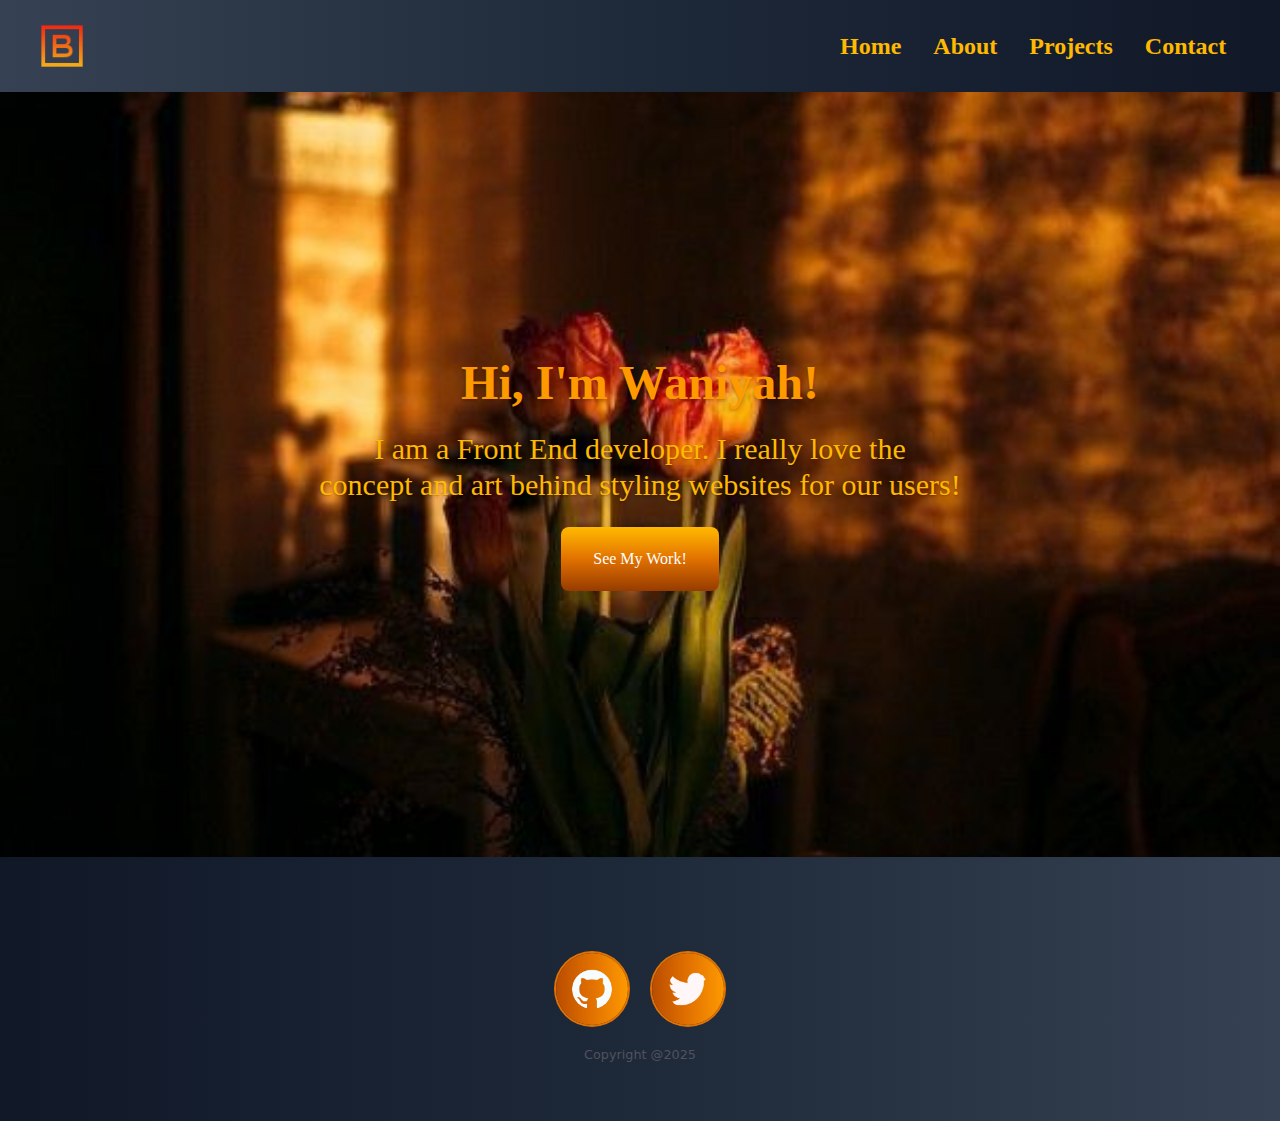
<file: index.html>
<!DOCTYPE html>
<html lang="en">
<head>
    <meta charset="UTF-8">
    <meta name="viewport" content="width=device-width, initial-scale=1.0">
    <title> Portfolio </title>
    <link href="./output.css" rel="stylesheet">

    <style>

        .hero-section{

            background-image: url('download\ \(12\).jpeg');
            background-size: cover;
            height: 85vh;
            width: 100vw;
        }

    </style>
</head>
<body class="overflow-x-hidden">
<main>
    <section class="navbar bg-gradient-to-r from-gray-700 via-gray-800 to-gray-900">

        <ul class="text-sm sm:text-2xl sticky text-amber-400 p-1 sm:p-4 w-fit h-fit flex items-center gap-4 sm:gap-6 lg:gap-8">
            <li class="mx-2 size-10 md:size-15 md:mx-4 hover:scale-110"><img src="bootstrap.png"></li>
            <li class="ml-0 lg:ml-120 xl:ml-175 hover:scale-110 md:font-serif font-semibold"> <a href="./index.html"> Home </a> </li>
            <li class="hover:scale-110 md:font-serif font-semibold"> <a href="./about.html"> About </a> </li>
            <li class="hover:scale-110 md:font-serif font-semibold"> <a href="./projects.html"> Projects </a> </li>
            <li class="hover:scale-110 md:font-serif font-semibold"> <a href="./contact.html"> Contact </a> </li>
        </ul>

    </section>

    <section class="hero-section">
    <div class="flex items-center justify-center text-center flex-col h-[85vh] gap-2 sm:gap-6">
        <h1 class="text-2xl font-medium font-serif sm:text-4xl sm:font-semibold sm:font- lg:text-5xl lg:font-bold text-amber-500 text-shadow-lg"> Hi, I'm Waniyah! </h1>
        <h3 class="text-sm sm:text-2xl lg:text-3xl sm:font-medium text-amber-400 text-shadow-md font-serif"> I am a Front End developer. I really love the <br>
            concept and art behind styling websites for our users! </h3>
        <button class="py-3 px-4 sm:py-5 sm:px-7 font-serif sm:font-medium text-white lg:py-5 lg:px-8 rounded-[8px] bg-gradient-to-t from-amber-800 via-amber-600 to-amber-400 hover:scale-110"> See My Work! </button>

    </div>
    </section>

      <footer class="bg-gradient-to-r from-gray-900 via-gray-800 to-gray-700 w-full h-66 flex justify-center items-center flex-row gap-6">

            <img src="github.png" class="size-18 p-4 ring-2 ring-amber-600 rounded-full bg-gradient-to-l from-amber-500 via-amber-600 to-amber-700 hover:scale-110">
            <img src="twitter.png" class="size-18 p-4 ring-2 ring-amber-600 rounded-full  bg-gradient-to-l from-amber-500 via-amber-600 to-amber-700 hover:scale-110">

            <small class="text-zinc-600 absolute mt-33"> Copyright @2025 </small>
        </footer>


</main>
</body>

</html>
</file>
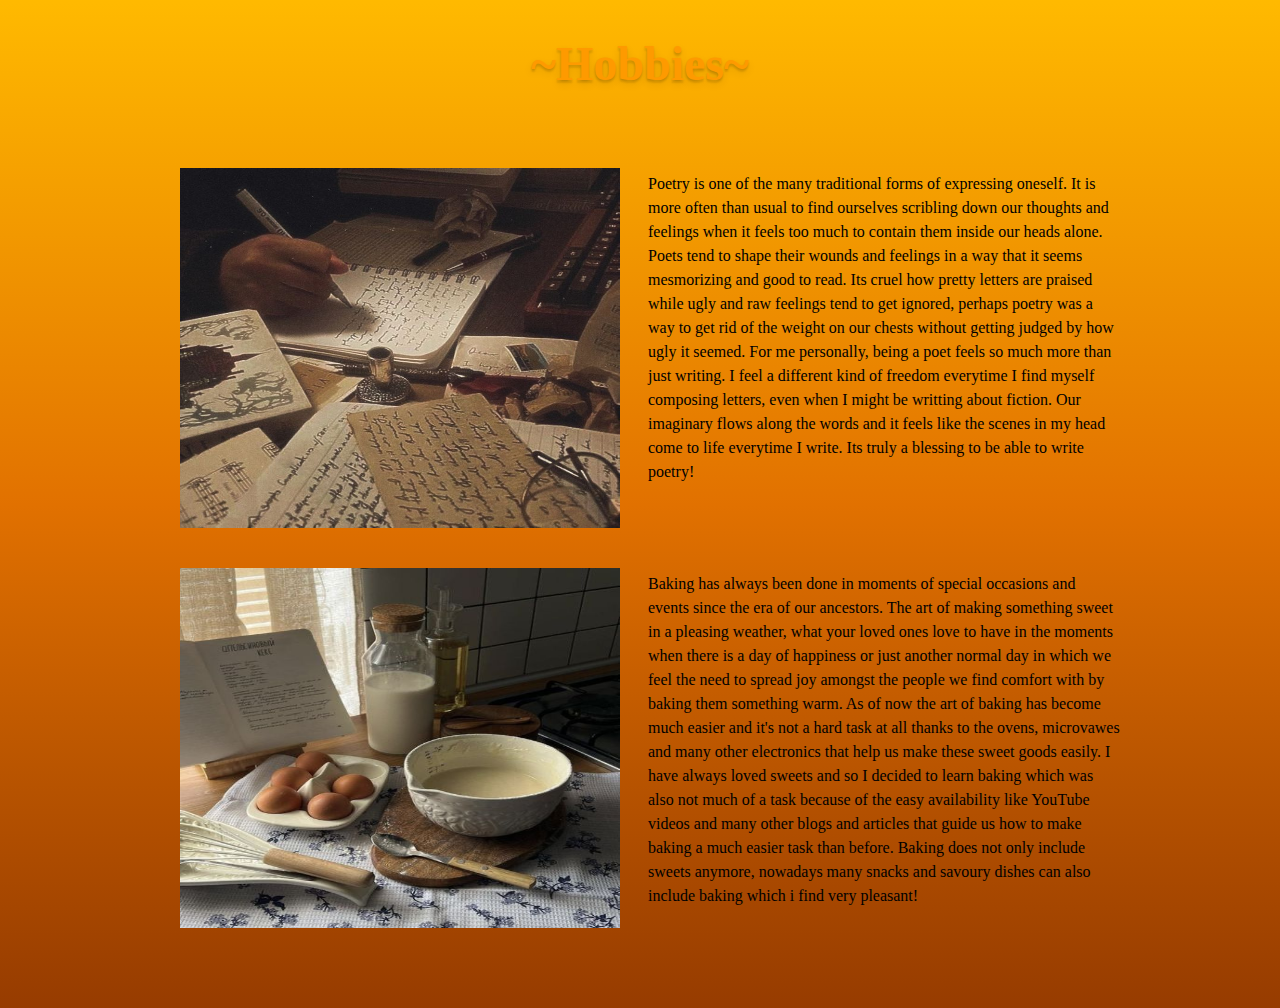
<file: about.html>
<!DOCTYPE html>
<html lang="en">
<head>
    <meta charset="UTF-8">
    <meta name="viewport" content="width=device-width, initial-scale=1.0">
    <title>About</title>
    <link href="./output.css" rel="stylesheet">

</head>
<body class="bg-gradient-to-t from-amber-800 via-amber-600 to-amber-400">
   <main>

    <section>

        <h1 class="flex justify-center font-bold text-amber-500 text-3xl md:text-5xl mt-10 text-shadow-lg hover:scale-110 font-serif"> ~Hobbies~ </h1>
    
        <div class="grid grid-cols-2 grid-rows-2 justify-items-center mx-7 my-5 sm:mx-20 sm:my-8 lg:mx-25 xl:mx-40 lg:my-20">

        <img src="./download (14).jpeg" class="size-79 w-fit sm:size-90 sm:w-110 hover:scale-105">
        <p class="lg:mt-1 ml-2 font-serif">

            Poetry is one of the many traditional forms of expressing oneself. It is more often than usual to find ourselves scribling down our thoughts and feelings when it feels too much to contain them inside our heads alone. Poets tend to shape their wounds and feelings in a way that it seems mesmorizing and good to read. Its cruel how pretty letters are praised while ugly and raw feelings tend to get ignored, perhaps poetry was a way to get rid of the weight on our chests without getting judged by how ugly it seemed. For me personally, being a poet feels so much more than just writing. I feel a different kind of freedom everytime I find myself composing letters, even when I might be writting about fiction. Our imaginary flows along the words and it feels like the scenes in my head come to life everytime I write. Its truly a blessing to be able to write poetry!
        </p>

        <img src="./download (15).jpeg" class="size-79 w-fit sm:size-90 sm:w-110 sm:mt-5 hover:scale-105">
        
        <p class="mt-1 sm:mt-5 md:mt-6 ml-2 font-serif">

            Baking has always been done in moments of special occasions and events since the era of our ancestors. The art of making something sweet in a pleasing weather, what your loved ones love to have in the moments when there is a day of happiness or just another normal day in which we feel the need to spread joy amongst the people we find comfort with by baking them something warm. As of now the art of baking has become much easier and it's not a hard task at all thanks to the ovens, microvawes and many other electronics that help us make these sweet goods easily. I have always loved sweets and so I decided to learn baking which was also not much of a task because of the easy availability like YouTube videos and many other blogs and articles that guide us how to make baking a much easier task than before. Baking does not only include sweets anymore, nowadays many snacks and savoury dishes can also include baking which i find very pleasant!
        </p>

        </div>
    </section>

   </main>

</body>
</html>
</file>
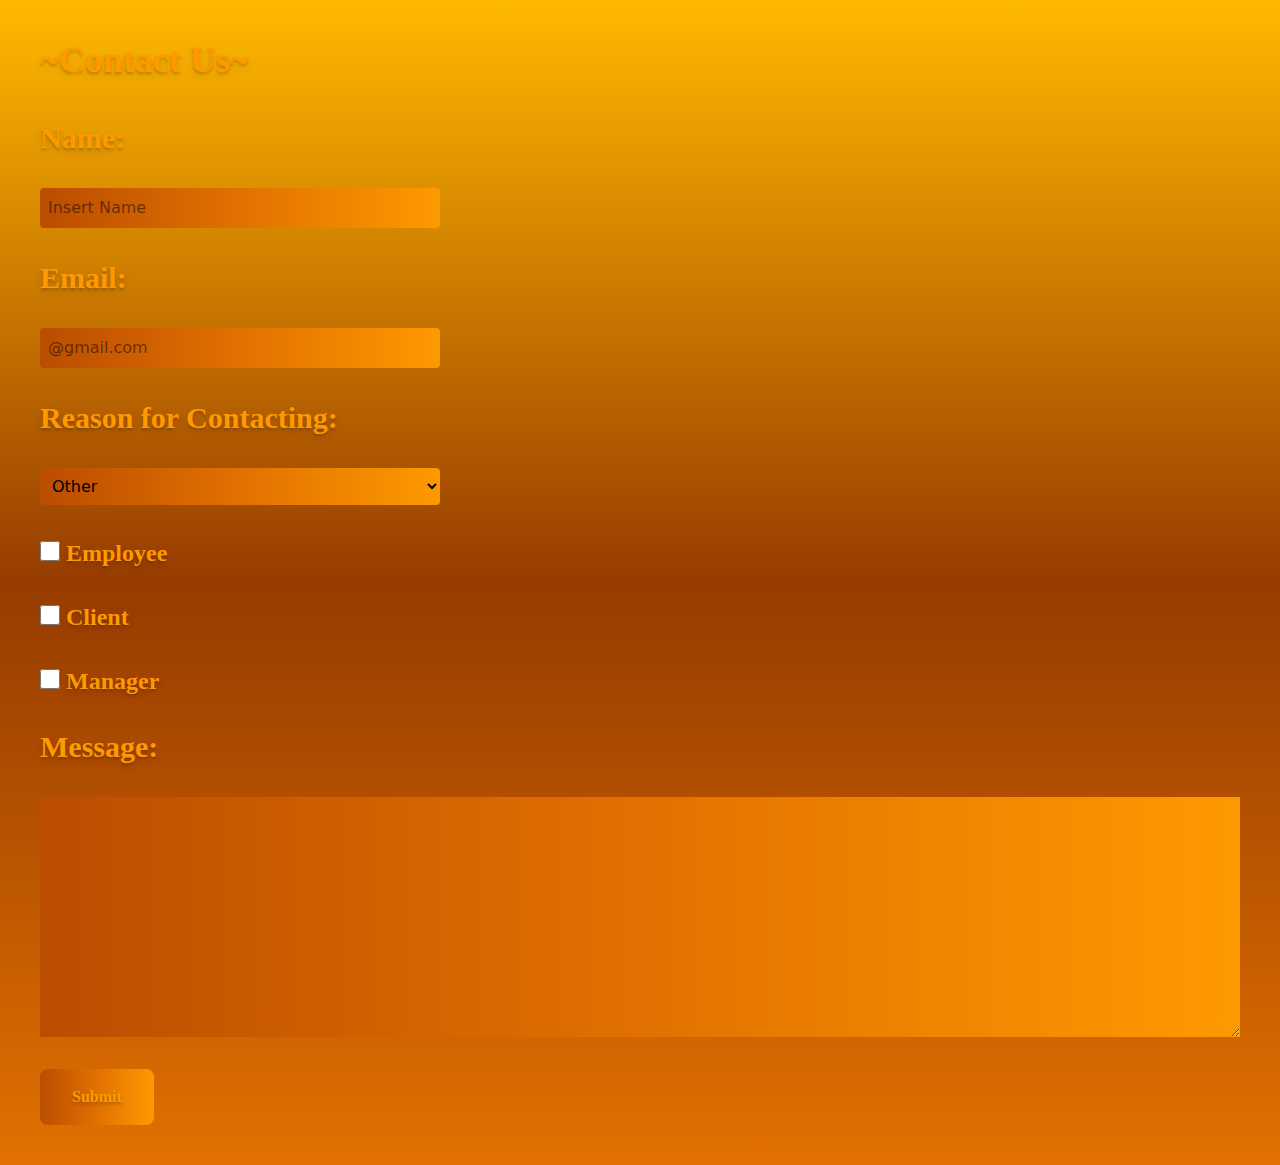
<file: contact.html>
<!DOCTYPE html>
<html lang="en">
<head>
    <meta charset="UTF-8">
    <meta name="viewport" content="width=device-width, initial-scale=1.0">
    <title> Contact </title>
    <link href="./output.css" rel="stylesheet">
</head>
<body class="bg-gradient-to-b from-amber-400 via-amber-800 to-amber-600">
   <main>
    
    <section class="m-10">
        <h1 class="text-4xl text-amber-500 font-semibold font-serif text-shadow-lg flex justify-self-start mb-10 hover:scale-105"> ~Contact Us~ </h1>

        <form action="#" class="flex justify-center flex-col gap-8">
            <label for="name" class="w-fit text-3xl text-amber-500 font-semibold font-serif text-shadow-lg"> Name: </label>
            <input type="text" placeholder="Insert Name" class="p-2 bg-gradient-to-l from-amber-500 via-amber-600 to-amber-700 w-100 rounded-sm hover:scale-105">

            <label for="email" class="w-fit text-3xl text-amber-500 font-semibold font-serif text-shadow-lg"> Email: </label>
            <input type="email" placeholder="@gmail.com" class="p-2 bg-gradient-to-l from-amber-500 via-amber-600 to-amber-700 w-100 rounded-sm hover:scale-105">


            <label for="reason" class="w-fit text-3xl text-amber-500 font-semibold font-serif text-shadow-lg"> Reason for Contacting: </label>

            <select class="p-2 bg-gradient-to-l from-amber-500 via-amber-600 to-amber-700 w-100 rounded-sm hover:scale-105">
            <option><li> Other </li></option>
            <option> <li> Question </li></option>
            <option> <li> Request </li></option>
            <option> <li> Offer </li></option>
            <option> Complain</option>
            
            </select>

            <label for="checkbox" class="w-fit text-2xl text-amber-500 font-semibold font-serif text-shadow-lg"> <input type="checkbox" class="size-5 hover:scale-115">  Employee </label>
           
            <label for="checkbox" class="w-fit text-2xl text-amber-500 font-semibold font-serif text-shadow-lg"> <input type="checkbox" class="size-5 hover:scale-115"> Client </label>
            
            <label for="checkbox" class="w-fit text-2xl text-amber-500 font-semibold font-serif text-shadow-lg"> <input type="checkbox" class="size-5 hover:scale-115"> Manager </label>
            

            <label for="textarea" class="w-fit text-3xl text-amber-500 font-semibold font-serif text-shadow-lg"> Message: </label>
            <textarea rows="10" cols="50" class="bg-gradient-to-l from-amber-500 via-amber-600 to-amber-700 hover:scale-105 w-full"> </textarea>

            <button class="bg-gradient-to-l from-amber-500 via-amber-600 to-amber-700 py-4 px-8 rounded-[8px] w-fit text-amber-500 font-semibold font-serif text-shadow-lg flex flex-col hover:scale-105"> Submit </button>
            
        </form>
      </div>
    </section>
   </main>
</body>
</html>
</file>
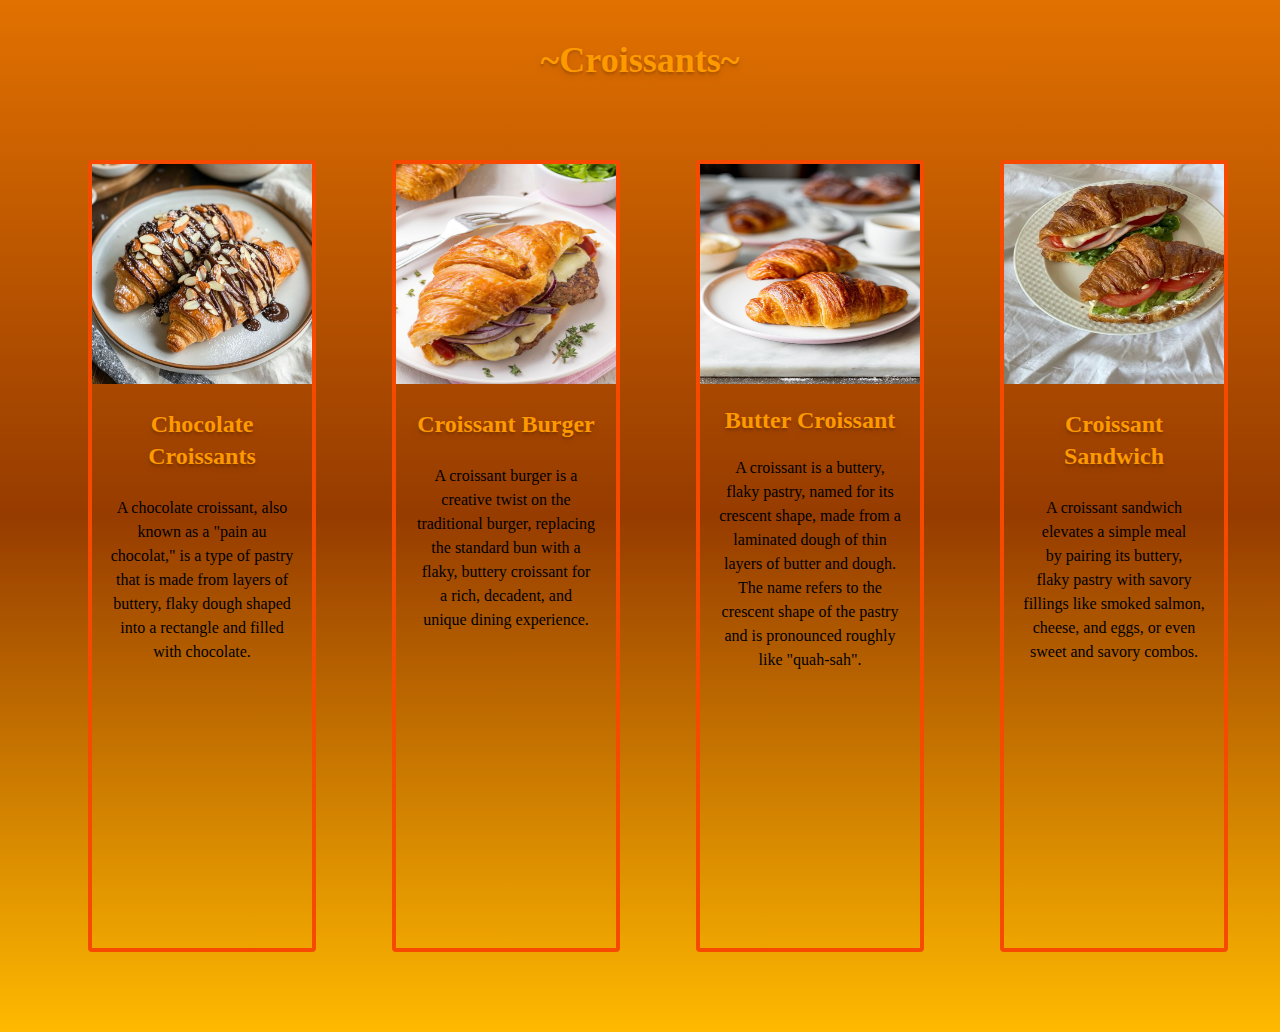
<file: projects.html>
<!DOCTYPE html>
<html lang="en">
<head>
    <meta charset="UTF-8">
    <meta name="viewport" content="width=device-width, initial-scale=1.0">
    <title> Projects </title>
    <link href="./output.css" rel="stylesheet">
</head>
<body class="bg-gradient-to-t from-amber-400 via-amber-800 to-amber-600">
<main>

    <section>

        <h1 class="flex text-center flex-col mt-10 text-4xl text-amber-500 font-bold text-shadow-lg hover:scale-110 font-serif"> ~Croissants~ </h1>
        <div class="grid grid-cols-4 mx-10 my-20 gap-4">

            <div class="flex text-center flex-col gap-6 border-4 border-orange-600 h-[88vh] w-fit rounded-sm ml-12 hover:scale-110">

                <img src="./download (16).jpeg" class="size-55">

                <h2 class="text-2xl text-amber-500 font-bold text-shadow-lg hover:scale-110 font-serif"> Chocolate <br> Croissants </h2>

                <p class="font-serif"> A chocolate croissant, also <br> known  as a "pain au <br> chocolat," is a type of pastry <br> that  is made from layers of <br> buttery, flaky dough shaped <br> into a rectangle and filled <br> with chocolate. </p>

            </div>

            <div class="flex text-center flex-col gap-6 border-4 border-orange-600 h-[88vh] w-fit rounded-sm ml-12 hover:scale-110">
 
                <img src="./download (17).jpeg" class="size-55">

                <h2 class="text-2xl text-amber-500 font-bold text-shadow-lg hover:scale-110 font-serif"> Croissant Burger </h2>

                <p class="font-serif"> A croissant burger is a <br> creative twist on the <br> traditional burger, replacing <br> the  standard bun with a <br> flaky,  buttery croissant for <br> a rich, decadent, and <br> unique dining experience. </p>
                
            </div>

            <div class="flex text-center flex-col gap-5 border-4 border-orange-600 h-[88vh] w-fit rounded-sm ml-12 hover:scale-110">

                <img src="./Italian croissants and breakfast in a bar - Juls' Kitchen.jpeg" class="size-55">

                <h2 class="text-2xl text-amber-500 font-bold text-shadow-lg hover:scale-110 font-serif"> Butter Croissant </h2>

                <p class="font-serif"> A croissant is a buttery,<br> flaky  pastry, named for its <br> crescent  shape, made from a <br> laminated dough of thin <br> layers of butter and dough. <br> The name refers to the <br> crescent shape of the pastry <br> and  is pronounced roughly <br> like  "quah-sah". </p>

            </div>

            <div class="flex text-center flex-col gap-6 border-4 border-orange-600 h-[88vh] w-fit rounded-sm ml-12 hover:scale-110">

                <img src="./☥.jpeg" class="size-55">

                <h2 class="text-2xl text-amber-500 font-bold text-shadow-lg hover:scale-110 font-serif"> Croissant <br> Sandwich </h2>

                <p class="font-serif"> A croissant sandwich <br> elevates a simple meal <br> by  pairing its buttery, <br> flaky pastry with savory <br> fillings like smoked  salmon, <br> cheese, and eggs, or even <br> sweet and savory combos. </p>
                
            </div>


        </div>

    </section>

</main>
    
</body>
</html>
</file>
<file: output.css>
/*! tailwindcss v4.1.13 | MIT License | https://tailwindcss.com */
@layer properties;
@layer theme, base, components, utilities;
@layer theme {
  :root, :host {
    --font-sans: ui-sans-serif, system-ui, sans-serif, "Apple Color Emoji",
      "Segoe UI Emoji", "Segoe UI Symbol", "Noto Color Emoji";
    --font-serif: ui-serif, Georgia, Cambria, "Times New Roman", Times, serif;
    --font-mono: ui-monospace, SFMono-Regular, Menlo, Monaco, Consolas, "Liberation Mono",
      "Courier New", monospace;
    --color-orange-600: oklch(64.6% 0.222 41.116);
    --color-orange-800: oklch(47% 0.157 37.304);
    --color-orange-900: oklch(40.8% 0.123 38.172);
    --color-amber-300: oklch(87.9% 0.169 91.605);
    --color-amber-400: oklch(82.8% 0.189 84.429);
    --color-amber-500: oklch(76.9% 0.188 70.08);
    --color-amber-600: oklch(66.6% 0.179 58.318);
    --color-amber-700: oklch(55.5% 0.163 48.998);
    --color-amber-800: oklch(47.3% 0.137 46.201);
    --color-yellow-500: oklch(79.5% 0.184 86.047);
    --color-yellow-700: oklch(55.4% 0.135 66.442);
    --color-yellow-900: oklch(42.1% 0.095 57.708);
    --color-cyan-100: oklch(95.6% 0.045 203.388);
    --color-cyan-300: oklch(86.5% 0.127 207.078);
    --color-cyan-500: oklch(71.5% 0.143 215.221);
    --color-cyan-700: oklch(52% 0.105 223.128);
    --color-cyan-900: oklch(39.8% 0.07 227.392);
    --color-blue-50: oklch(97% 0.014 254.604);
    --color-blue-500: oklch(62.3% 0.214 259.815);
    --color-blue-700: oklch(48.8% 0.243 264.376);
    --color-blue-950: oklch(28.2% 0.091 267.935);
    --color-violet-900: oklch(38% 0.189 293.745);
    --color-fuchsia-600: oklch(59.1% 0.293 322.896);
    --color-fuchsia-800: oklch(45.2% 0.211 324.591);
    --color-gray-400: oklch(70.7% 0.022 261.325);
    --color-gray-500: oklch(55.1% 0.027 264.364);
    --color-gray-600: oklch(44.6% 0.03 256.802);
    --color-gray-700: oklch(37.3% 0.034 259.733);
    --color-gray-800: oklch(27.8% 0.033 256.848);
    --color-gray-900: oklch(21% 0.034 264.665);
    --color-zinc-600: oklch(44.2% 0.017 285.786);
    --color-black: #000;
    --color-white: #fff;
    --spacing: 0.25rem;
    --container-2xl: 42rem;
    --text-sm: 0.875rem;
    --text-sm--line-height: calc(1.25 / 0.875);
    --text-2xl: 1.5rem;
    --text-2xl--line-height: calc(2 / 1.5);
    --text-3xl: 1.875rem;
    --text-3xl--line-height: calc(2.25 / 1.875);
    --text-4xl: 2.25rem;
    --text-4xl--line-height: calc(2.5 / 2.25);
    --text-5xl: 3rem;
    --text-5xl--line-height: 1;
    --font-weight-extralight: 200;
    --font-weight-light: 300;
    --font-weight-medium: 500;
    --font-weight-semibold: 600;
    --font-weight-bold: 700;
    --radius-sm: 0.25rem;
    --radius-2xl: 1rem;
    --default-font-family: var(--font-sans);
    --default-mono-font-family: var(--font-mono);
  }
}
@layer base {
  *, ::after, ::before, ::backdrop, ::file-selector-button {
    box-sizing: border-box;
    margin: 0;
    padding: 0;
    border: 0 solid;
  }
  html, :host {
    line-height: 1.5;
    -webkit-text-size-adjust: 100%;
    tab-size: 4;
    font-family: var(--default-font-family, ui-sans-serif, system-ui, sans-serif, "Apple Color Emoji", "Segoe UI Emoji", "Segoe UI Symbol", "Noto Color Emoji");
    font-feature-settings: var(--default-font-feature-settings, normal);
    font-variation-settings: var(--default-font-variation-settings, normal);
    -webkit-tap-highlight-color: transparent;
  }
  hr {
    height: 0;
    color: inherit;
    border-top-width: 1px;
  }
  abbr:where([title]) {
    -webkit-text-decoration: underline dotted;
    text-decoration: underline dotted;
  }
  h1, h2, h3, h4, h5, h6 {
    font-size: inherit;
    font-weight: inherit;
  }
  a {
    color: inherit;
    -webkit-text-decoration: inherit;
    text-decoration: inherit;
  }
  b, strong {
    font-weight: bolder;
  }
  code, kbd, samp, pre {
    font-family: var(--default-mono-font-family, ui-monospace, SFMono-Regular, Menlo, Monaco, Consolas, "Liberation Mono", "Courier New", monospace);
    font-feature-settings: var(--default-mono-font-feature-settings, normal);
    font-variation-settings: var(--default-mono-font-variation-settings, normal);
    font-size: 1em;
  }
  small {
    font-size: 80%;
  }
  sub, sup {
    font-size: 75%;
    line-height: 0;
    position: relative;
    vertical-align: baseline;
  }
  sub {
    bottom: -0.25em;
  }
  sup {
    top: -0.5em;
  }
  table {
    text-indent: 0;
    border-color: inherit;
    border-collapse: collapse;
  }
  :-moz-focusring {
    outline: auto;
  }
  progress {
    vertical-align: baseline;
  }
  summary {
    display: list-item;
  }
  ol, ul, menu {
    list-style: none;
  }
  img, svg, video, canvas, audio, iframe, embed, object {
    display: block;
    vertical-align: middle;
  }
  img, video {
    max-width: 100%;
    height: auto;
  }
  button, input, select, optgroup, textarea, ::file-selector-button {
    font: inherit;
    font-feature-settings: inherit;
    font-variation-settings: inherit;
    letter-spacing: inherit;
    color: inherit;
    border-radius: 0;
    background-color: transparent;
    opacity: 1;
  }
  :where(select:is([multiple], [size])) optgroup {
    font-weight: bolder;
  }
  :where(select:is([multiple], [size])) optgroup option {
    padding-inline-start: 20px;
  }
  ::file-selector-button {
    margin-inline-end: 4px;
  }
  ::placeholder {
    opacity: 1;
  }
  @supports (not (-webkit-appearance: -apple-pay-button))  or (contain-intrinsic-size: 1px) {
    ::placeholder {
      color: currentcolor;
      @supports (color: color-mix(in lab, red, red)) {
        color: color-mix(in oklab, currentcolor 50%, transparent);
      }
    }
  }
  textarea {
    resize: vertical;
  }
  ::-webkit-search-decoration {
    -webkit-appearance: none;
  }
  ::-webkit-date-and-time-value {
    min-height: 1lh;
    text-align: inherit;
  }
  ::-webkit-datetime-edit {
    display: inline-flex;
  }
  ::-webkit-datetime-edit-fields-wrapper {
    padding: 0;
  }
  ::-webkit-datetime-edit, ::-webkit-datetime-edit-year-field, ::-webkit-datetime-edit-month-field, ::-webkit-datetime-edit-day-field, ::-webkit-datetime-edit-hour-field, ::-webkit-datetime-edit-minute-field, ::-webkit-datetime-edit-second-field, ::-webkit-datetime-edit-millisecond-field, ::-webkit-datetime-edit-meridiem-field {
    padding-block: 0;
  }
  ::-webkit-calendar-picker-indicator {
    line-height: 1;
  }
  :-moz-ui-invalid {
    box-shadow: none;
  }
  button, input:where([type="button"], [type="reset"], [type="submit"]), ::file-selector-button {
    appearance: button;
  }
  ::-webkit-inner-spin-button, ::-webkit-outer-spin-button {
    height: auto;
  }
  [hidden]:where(:not([hidden="until-found"])) {
    display: none !important;
  }
}
@layer utilities {
  .absolute {
    position: absolute;
  }
  .sticky {
    position: sticky;
  }
  .top-3 {
    top: calc(var(--spacing) * 3);
  }
  .top-5 {
    top: calc(var(--spacing) * 5);
  }
  .bottom-1 {
    bottom: calc(var(--spacing) * 1);
  }
  .bottom-7 {
    bottom: calc(var(--spacing) * 7);
  }
  .-z-10 {
    z-index: calc(10 * -1);
  }
  .m-10 {
    margin: calc(var(--spacing) * 10);
  }
  .m-50 {
    margin: calc(var(--spacing) * 50);
  }
  .m-100 {
    margin: calc(var(--spacing) * 100);
  }
  .m-110 {
    margin: calc(var(--spacing) * 110);
  }
  .m-200 {
    margin: calc(var(--spacing) * 200);
  }
  .mx-2 {
    margin-inline: calc(var(--spacing) * 2);
  }
  .mx-7 {
    margin-inline: calc(var(--spacing) * 7);
  }
  .mx-10 {
    margin-inline: calc(var(--spacing) * 10);
  }
  .mx-100 {
    margin-inline: calc(var(--spacing) * 100);
  }
  .mx-110 {
    margin-inline: calc(var(--spacing) * 110);
  }
  .mx-125 {
    margin-inline: calc(var(--spacing) * 125);
  }
  .mx-133 {
    margin-inline: calc(var(--spacing) * 133);
  }
  .my-5 {
    margin-block: calc(var(--spacing) * 5);
  }
  .my-20 {
    margin-block: calc(var(--spacing) * 20);
  }
  .my-22 {
    margin-block: calc(var(--spacing) * 22);
  }
  .mt-1 {
    margin-top: calc(var(--spacing) * 1);
  }
  .mt-2 {
    margin-top: calc(var(--spacing) * 2);
  }
  .mt-10 {
    margin-top: calc(var(--spacing) * 10);
  }
  .mt-20 {
    margin-top: calc(var(--spacing) * 20);
  }
  .mt-25 {
    margin-top: calc(var(--spacing) * 25);
  }
  .mt-33 {
    margin-top: calc(var(--spacing) * 33);
  }
  .mb-2 {
    margin-bottom: calc(var(--spacing) * 2);
  }
  .mb-10 {
    margin-bottom: calc(var(--spacing) * 10);
  }
  .mb-20 {
    margin-bottom: calc(var(--spacing) * 20);
  }
  .ml-0 {
    margin-left: calc(var(--spacing) * 0);
  }
  .ml-2 {
    margin-left: calc(var(--spacing) * 2);
  }
  .ml-12 {
    margin-left: calc(var(--spacing) * 12);
  }
  .flex {
    display: flex;
  }
  .grid {
    display: grid;
  }
  .table {
    display: table;
  }
  .size-0 {
    width: calc(var(--spacing) * 0);
    height: calc(var(--spacing) * 0);
  }
  .size-5 {
    width: calc(var(--spacing) * 5);
    height: calc(var(--spacing) * 5);
  }
  .size-10 {
    width: calc(var(--spacing) * 10);
    height: calc(var(--spacing) * 10);
  }
  .size-15 {
    width: calc(var(--spacing) * 15);
    height: calc(var(--spacing) * 15);
  }
  .size-18 {
    width: calc(var(--spacing) * 18);
    height: calc(var(--spacing) * 18);
  }
  .size-20 {
    width: calc(var(--spacing) * 20);
    height: calc(var(--spacing) * 20);
  }
  .size-22 {
    width: calc(var(--spacing) * 22);
    height: calc(var(--spacing) * 22);
  }
  .size-55 {
    width: calc(var(--spacing) * 55);
    height: calc(var(--spacing) * 55);
  }
  .size-79 {
    width: calc(var(--spacing) * 79);
    height: calc(var(--spacing) * 79);
  }
  .size-100 {
    width: calc(var(--spacing) * 100);
    height: calc(var(--spacing) * 100);
  }
  .size-155 {
    width: calc(var(--spacing) * 155);
    height: calc(var(--spacing) * 155);
  }
  .h-10 {
    height: calc(var(--spacing) * 10);
  }
  .h-12 {
    height: calc(var(--spacing) * 12);
  }
  .h-50 {
    height: calc(var(--spacing) * 50);
  }
  .h-66 {
    height: calc(var(--spacing) * 66);
  }
  .h-100 {
    height: calc(var(--spacing) * 100);
  }
  .h-\[85vh\] {
    height: 85vh;
  }
  .h-\[88vh\] {
    height: 88vh;
  }
  .h-fit {
    height: fit-content;
  }
  .h-screen {
    height: 100vh;
  }
  .w-2xl {
    width: var(--container-2xl);
  }
  .w-12 {
    width: calc(var(--spacing) * 12);
  }
  .w-50 {
    width: calc(var(--spacing) * 50);
  }
  .w-100 {
    width: calc(var(--spacing) * 100);
  }
  .w-125 {
    width: calc(var(--spacing) * 125);
  }
  .w-150 {
    width: calc(var(--spacing) * 150);
  }
  .w-fit {
    width: fit-content;
  }
  .w-full {
    width: 100%;
  }
  .border-collapse {
    border-collapse: collapse;
  }
  .scale-110 {
    --tw-scale-x: 110%;
    --tw-scale-y: 110%;
    --tw-scale-z: 110%;
    scale: var(--tw-scale-x) var(--tw-scale-y);
  }
  .resize {
    resize: both;
  }
  .grid-cols-2 {
    grid-template-columns: repeat(2, minmax(0, 1fr));
  }
  .grid-cols-4 {
    grid-template-columns: repeat(4, minmax(0, 1fr));
  }
  .grid-rows-2 {
    grid-template-rows: repeat(2, minmax(0, 1fr));
  }
  .flex-col {
    flex-direction: column;
  }
  .flex-row {
    flex-direction: row;
  }
  .place-items-center {
    place-items: center;
  }
  .items-center {
    align-items: center;
  }
  .items-end {
    align-items: flex-end;
  }
  .items-start {
    align-items: flex-start;
  }
  .justify-center {
    justify-content: center;
  }
  .justify-items-center {
    justify-items: center;
  }
  .gap-2 {
    gap: calc(var(--spacing) * 2);
  }
  .gap-4 {
    gap: calc(var(--spacing) * 4);
  }
  .gap-5 {
    gap: calc(var(--spacing) * 5);
  }
  .gap-6 {
    gap: calc(var(--spacing) * 6);
  }
  .gap-8 {
    gap: calc(var(--spacing) * 8);
  }
  .justify-self-start {
    justify-self: flex-start;
  }
  .overflow-hidden {
    overflow: hidden;
  }
  .overflow-x-hidden {
    overflow-x: hidden;
  }
  .rounded-2xl {
    border-radius: var(--radius-2xl);
  }
  .rounded-\[8px\] {
    border-radius: 8px;
  }
  .rounded-full {
    border-radius: calc(infinity * 1px);
  }
  .rounded-sm {
    border-radius: var(--radius-sm);
  }
  .border {
    border-style: var(--tw-border-style);
    border-width: 1px;
  }
  .border-2 {
    border-style: var(--tw-border-style);
    border-width: 2px;
  }
  .border-4 {
    border-style: var(--tw-border-style);
    border-width: 4px;
  }
  .border-amber-300 {
    border-color: var(--color-amber-300);
  }
  .border-amber-500 {
    border-color: var(--color-amber-500);
  }
  .border-orange-600 {
    border-color: var(--color-orange-600);
  }
  .bg-amber-400 {
    background-color: var(--color-amber-400);
  }
  .bg-amber-500 {
    background-color: var(--color-amber-500);
  }
  .bg-amber-600 {
    background-color: var(--color-amber-600);
  }
  .bg-amber-700 {
    background-color: var(--color-amber-700);
  }
  .bg-black {
    background-color: var(--color-black);
  }
  .bg-blue-700 {
    background-color: var(--color-blue-700);
  }
  .bg-cyan-700 {
    background-color: var(--color-cyan-700);
  }
  .bg-gray-800 {
    background-color: var(--color-gray-800);
  }
  .bg-gray-900 {
    background-color: var(--color-gray-900);
  }
  .bg-transparent {
    background-color: transparent;
  }
  .bg-white {
    background-color: var(--color-white);
  }
  .bg-gradient-to-b {
    --tw-gradient-position: to bottom in oklab;
    background-image: linear-gradient(var(--tw-gradient-stops));
  }
  .bg-gradient-to-l {
    --tw-gradient-position: to left in oklab;
    background-image: linear-gradient(var(--tw-gradient-stops));
  }
  .bg-gradient-to-r {
    --tw-gradient-position: to right in oklab;
    background-image: linear-gradient(var(--tw-gradient-stops));
  }
  .bg-gradient-to-t {
    --tw-gradient-position: to top in oklab;
    background-image: linear-gradient(var(--tw-gradient-stops));
  }
  .from-amber-400 {
    --tw-gradient-from: var(--color-amber-400);
    --tw-gradient-stops: var(--tw-gradient-via-stops, var(--tw-gradient-position), var(--tw-gradient-from) var(--tw-gradient-from-position), var(--tw-gradient-to) var(--tw-gradient-to-position));
  }
  .from-amber-500 {
    --tw-gradient-from: var(--color-amber-500);
    --tw-gradient-stops: var(--tw-gradient-via-stops, var(--tw-gradient-position), var(--tw-gradient-from) var(--tw-gradient-from-position), var(--tw-gradient-to) var(--tw-gradient-to-position));
  }
  .from-amber-600 {
    --tw-gradient-from: var(--color-amber-600);
    --tw-gradient-stops: var(--tw-gradient-via-stops, var(--tw-gradient-position), var(--tw-gradient-from) var(--tw-gradient-from-position), var(--tw-gradient-to) var(--tw-gradient-to-position));
  }
  .from-amber-800 {
    --tw-gradient-from: var(--color-amber-800);
    --tw-gradient-stops: var(--tw-gradient-via-stops, var(--tw-gradient-position), var(--tw-gradient-from) var(--tw-gradient-from-position), var(--tw-gradient-to) var(--tw-gradient-to-position));
  }
  .from-gray-700 {
    --tw-gradient-from: var(--color-gray-700);
    --tw-gradient-stops: var(--tw-gradient-via-stops, var(--tw-gradient-position), var(--tw-gradient-from) var(--tw-gradient-from-position), var(--tw-gradient-to) var(--tw-gradient-to-position));
  }
  .from-gray-800 {
    --tw-gradient-from: var(--color-gray-800);
    --tw-gradient-stops: var(--tw-gradient-via-stops, var(--tw-gradient-position), var(--tw-gradient-from) var(--tw-gradient-from-position), var(--tw-gradient-to) var(--tw-gradient-to-position));
  }
  .from-gray-900 {
    --tw-gradient-from: var(--color-gray-900);
    --tw-gradient-stops: var(--tw-gradient-via-stops, var(--tw-gradient-position), var(--tw-gradient-from) var(--tw-gradient-from-position), var(--tw-gradient-to) var(--tw-gradient-to-position));
  }
  .via-amber-400 {
    --tw-gradient-via: var(--color-amber-400);
    --tw-gradient-via-stops: var(--tw-gradient-position), var(--tw-gradient-from) var(--tw-gradient-from-position), var(--tw-gradient-via) var(--tw-gradient-via-position), var(--tw-gradient-to) var(--tw-gradient-to-position);
    --tw-gradient-stops: var(--tw-gradient-via-stops);
  }
  .via-amber-600 {
    --tw-gradient-via: var(--color-amber-600);
    --tw-gradient-via-stops: var(--tw-gradient-position), var(--tw-gradient-from) var(--tw-gradient-from-position), var(--tw-gradient-via) var(--tw-gradient-via-position), var(--tw-gradient-to) var(--tw-gradient-to-position);
    --tw-gradient-stops: var(--tw-gradient-via-stops);
  }
  .via-amber-800 {
    --tw-gradient-via: var(--color-amber-800);
    --tw-gradient-via-stops: var(--tw-gradient-position), var(--tw-gradient-from) var(--tw-gradient-from-position), var(--tw-gradient-via) var(--tw-gradient-via-position), var(--tw-gradient-to) var(--tw-gradient-to-position);
    --tw-gradient-stops: var(--tw-gradient-via-stops);
  }
  .via-gray-600 {
    --tw-gradient-via: var(--color-gray-600);
    --tw-gradient-via-stops: var(--tw-gradient-position), var(--tw-gradient-from) var(--tw-gradient-from-position), var(--tw-gradient-via) var(--tw-gradient-via-position), var(--tw-gradient-to) var(--tw-gradient-to-position);
    --tw-gradient-stops: var(--tw-gradient-via-stops);
  }
  .via-gray-800 {
    --tw-gradient-via: var(--color-gray-800);
    --tw-gradient-via-stops: var(--tw-gradient-position), var(--tw-gradient-from) var(--tw-gradient-from-position), var(--tw-gradient-via) var(--tw-gradient-via-position), var(--tw-gradient-to) var(--tw-gradient-to-position);
    --tw-gradient-stops: var(--tw-gradient-via-stops);
  }
  .to-amber-400 {
    --tw-gradient-to: var(--color-amber-400);
    --tw-gradient-stops: var(--tw-gradient-via-stops, var(--tw-gradient-position), var(--tw-gradient-from) var(--tw-gradient-from-position), var(--tw-gradient-to) var(--tw-gradient-to-position));
  }
  .to-amber-600 {
    --tw-gradient-to: var(--color-amber-600);
    --tw-gradient-stops: var(--tw-gradient-via-stops, var(--tw-gradient-position), var(--tw-gradient-from) var(--tw-gradient-from-position), var(--tw-gradient-to) var(--tw-gradient-to-position));
  }
  .to-amber-700 {
    --tw-gradient-to: var(--color-amber-700);
    --tw-gradient-stops: var(--tw-gradient-via-stops, var(--tw-gradient-position), var(--tw-gradient-from) var(--tw-gradient-from-position), var(--tw-gradient-to) var(--tw-gradient-to-position));
  }
  .to-amber-800 {
    --tw-gradient-to: var(--color-amber-800);
    --tw-gradient-stops: var(--tw-gradient-via-stops, var(--tw-gradient-position), var(--tw-gradient-from) var(--tw-gradient-from-position), var(--tw-gradient-to) var(--tw-gradient-to-position));
  }
  .to-black {
    --tw-gradient-to: var(--color-black);
    --tw-gradient-stops: var(--tw-gradient-via-stops, var(--tw-gradient-position), var(--tw-gradient-from) var(--tw-gradient-from-position), var(--tw-gradient-to) var(--tw-gradient-to-position));
  }
  .to-gray-400 {
    --tw-gradient-to: var(--color-gray-400);
    --tw-gradient-stops: var(--tw-gradient-via-stops, var(--tw-gradient-position), var(--tw-gradient-from) var(--tw-gradient-from-position), var(--tw-gradient-to) var(--tw-gradient-to-position));
  }
  .to-gray-500 {
    --tw-gradient-to: var(--color-gray-500);
    --tw-gradient-stops: var(--tw-gradient-via-stops, var(--tw-gradient-position), var(--tw-gradient-from) var(--tw-gradient-from-position), var(--tw-gradient-to) var(--tw-gradient-to-position));
  }
  .to-gray-700 {
    --tw-gradient-to: var(--color-gray-700);
    --tw-gradient-stops: var(--tw-gradient-via-stops, var(--tw-gradient-position), var(--tw-gradient-from) var(--tw-gradient-from-position), var(--tw-gradient-to) var(--tw-gradient-to-position));
  }
  .to-gray-900 {
    --tw-gradient-to: var(--color-gray-900);
    --tw-gradient-stops: var(--tw-gradient-via-stops, var(--tw-gradient-position), var(--tw-gradient-from) var(--tw-gradient-from-position), var(--tw-gradient-to) var(--tw-gradient-to-position));
  }
  .fill-zinc-600 {
    fill: var(--color-zinc-600);
  }
  .p-1 {
    padding: calc(var(--spacing) * 1);
  }
  .p-2 {
    padding: calc(var(--spacing) * 2);
  }
  .p-4 {
    padding: calc(var(--spacing) * 4);
  }
  .p-6 {
    padding: calc(var(--spacing) * 6);
  }
  .p-8 {
    padding: calc(var(--spacing) * 8);
  }
  .px-2 {
    padding-inline: calc(var(--spacing) * 2);
  }
  .px-3 {
    padding-inline: calc(var(--spacing) * 3);
  }
  .px-4 {
    padding-inline: calc(var(--spacing) * 4);
  }
  .px-6 {
    padding-inline: calc(var(--spacing) * 6);
  }
  .px-8 {
    padding-inline: calc(var(--spacing) * 8);
  }
  .py-1 {
    padding-block: calc(var(--spacing) * 1);
  }
  .py-3 {
    padding-block: calc(var(--spacing) * 3);
  }
  .py-4 {
    padding-block: calc(var(--spacing) * 4);
  }
  .text-center {
    text-align: center;
  }
  .text-end {
    text-align: end;
  }
  .font-serif {
    font-family: var(--font-serif);
  }
  .text-2xl {
    font-size: var(--text-2xl);
    line-height: var(--tw-leading, var(--text-2xl--line-height));
  }
  .text-3xl {
    font-size: var(--text-3xl);
    line-height: var(--tw-leading, var(--text-3xl--line-height));
  }
  .text-4xl {
    font-size: var(--text-4xl);
    line-height: var(--tw-leading, var(--text-4xl--line-height));
  }
  .text-5xl {
    font-size: var(--text-5xl);
    line-height: var(--tw-leading, var(--text-5xl--line-height));
  }
  .text-sm {
    font-size: var(--text-sm);
    line-height: var(--tw-leading, var(--text-sm--line-height));
  }
  .font-bold {
    --tw-font-weight: var(--font-weight-bold);
    font-weight: var(--font-weight-bold);
  }
  .font-medium {
    --tw-font-weight: var(--font-weight-medium);
    font-weight: var(--font-weight-medium);
  }
  .font-semibold {
    --tw-font-weight: var(--font-weight-semibold);
    font-weight: var(--font-weight-semibold);
  }
  .text-amber-400 {
    color: var(--color-amber-400);
  }
  .text-amber-500 {
    color: var(--color-amber-500);
  }
  .text-white {
    color: var(--color-white);
  }
  .text-zinc-600 {
    color: var(--color-zinc-600);
  }
  .italic {
    font-style: italic;
  }
  .underline {
    text-decoration-line: underline;
  }
  .shadow-2xl {
    --tw-shadow: 0 25px 50px -12px var(--tw-shadow-color, rgb(0 0 0 / 0.25));
    box-shadow: var(--tw-inset-shadow), var(--tw-inset-ring-shadow), var(--tw-ring-offset-shadow), var(--tw-ring-shadow), var(--tw-shadow);
  }
  .ring-2 {
    --tw-ring-shadow: var(--tw-ring-inset,) 0 0 0 calc(2px + var(--tw-ring-offset-width)) var(--tw-ring-color, currentcolor);
    box-shadow: var(--tw-inset-shadow), var(--tw-inset-ring-shadow), var(--tw-ring-offset-shadow), var(--tw-ring-shadow), var(--tw-shadow);
  }
  .ring-4 {
    --tw-ring-shadow: var(--tw-ring-inset,) 0 0 0 calc(4px + var(--tw-ring-offset-width)) var(--tw-ring-color, currentcolor);
    box-shadow: var(--tw-inset-shadow), var(--tw-inset-ring-shadow), var(--tw-ring-offset-shadow), var(--tw-ring-shadow), var(--tw-shadow);
  }
  .ring-amber-500 {
    --tw-ring-color: var(--color-amber-500);
  }
  .ring-amber-600 {
    --tw-ring-color: var(--color-amber-600);
  }
  .ring-cyan-700 {
    --tw-ring-color: var(--color-cyan-700);
  }
  .outline {
    outline-style: var(--tw-outline-style);
    outline-width: 1px;
  }
  .text-shadow-blue-950 {
    --tw-text-shadow-color: oklch(28.2% 0.091 267.935);
    @supports (color: color-mix(in lab, red, red)) {
      --tw-text-shadow-color: color-mix(in oklab, var(--color-blue-950) var(--tw-text-shadow-alpha), transparent);
    }
  }
  .text-shadow-lg {
    text-shadow: 0px 1px 2px var(--tw-text-shadow-color, rgb(0 0 0 / 0.1)), 0px 3px 2px var(--tw-text-shadow-color, rgb(0 0 0 / 0.1)), 0px 4px 8px var(--tw-text-shadow-color, rgb(0 0 0 / 0.1));
  }
  .text-shadow-md {
    text-shadow: 0px 1px 1px var(--tw-text-shadow-color, rgb(0 0 0 / 0.1)), 0px 1px 2px var(--tw-text-shadow-color, rgb(0 0 0 / 0.1)), 0px 2px 4px var(--tw-text-shadow-color, rgb(0 0 0 / 0.1));
  }
  .hover\:scale-10 {
    &:hover {
      @media (hover: hover) {
        --tw-scale-x: 10%;
        --tw-scale-y: 10%;
        --tw-scale-z: 10%;
        scale: var(--tw-scale-x) var(--tw-scale-y);
      }
    }
  }
  .hover\:scale-105 {
    &:hover {
      @media (hover: hover) {
        --tw-scale-x: 105%;
        --tw-scale-y: 105%;
        --tw-scale-z: 105%;
        scale: var(--tw-scale-x) var(--tw-scale-y);
      }
    }
  }
  .hover\:scale-110 {
    &:hover {
      @media (hover: hover) {
        --tw-scale-x: 110%;
        --tw-scale-y: 110%;
        --tw-scale-z: 110%;
        scale: var(--tw-scale-x) var(--tw-scale-y);
      }
    }
  }
  .hover\:scale-115 {
    &:hover {
      @media (hover: hover) {
        --tw-scale-x: 115%;
        --tw-scale-y: 115%;
        --tw-scale-z: 115%;
        scale: var(--tw-scale-x) var(--tw-scale-y);
      }
    }
  }
  .hover\:scale-125 {
    &:hover {
      @media (hover: hover) {
        --tw-scale-x: 125%;
        --tw-scale-y: 125%;
        --tw-scale-z: 125%;
        scale: var(--tw-scale-x) var(--tw-scale-y);
      }
    }
  }
  .hover\:border-b-cyan-700 {
    &:hover {
      @media (hover: hover) {
        border-bottom-color: var(--color-cyan-700);
      }
    }
  }
  .hover\:caret-amber-700 {
    &:hover {
      @media (hover: hover) {
        caret-color: var(--color-amber-700);
      }
    }
  }
  .focus\:border-b-blue-700 {
    &:focus {
      border-bottom-color: var(--color-blue-700);
    }
  }
  .focus\:via-violet-900 {
    &:focus {
      --tw-gradient-via: var(--color-violet-900);
      --tw-gradient-via-stops: var(--tw-gradient-position), var(--tw-gradient-from) var(--tw-gradient-from-position), var(--tw-gradient-via) var(--tw-gradient-via-position), var(--tw-gradient-to) var(--tw-gradient-to-position);
      --tw-gradient-stops: var(--tw-gradient-via-stops);
    }
  }
  .sm\:mx-20 {
    @media (width >= 40rem) {
      margin-inline: calc(var(--spacing) * 20);
    }
  }
  .sm\:my-8 {
    @media (width >= 40rem) {
      margin-block: calc(var(--spacing) * 8);
    }
  }
  .sm\:mt-5 {
    @media (width >= 40rem) {
      margin-top: calc(var(--spacing) * 5);
    }
  }
  .sm\:size-90 {
    @media (width >= 40rem) {
      width: calc(var(--spacing) * 90);
      height: calc(var(--spacing) * 90);
    }
  }
  .sm\:w-110 {
    @media (width >= 40rem) {
      width: calc(var(--spacing) * 110);
    }
  }
  .sm\:gap-6 {
    @media (width >= 40rem) {
      gap: calc(var(--spacing) * 6);
    }
  }
  .sm\:p-4 {
    @media (width >= 40rem) {
      padding: calc(var(--spacing) * 4);
    }
  }
  .sm\:px-7 {
    @media (width >= 40rem) {
      padding-inline: calc(var(--spacing) * 7);
    }
  }
  .sm\:py-4 {
    @media (width >= 40rem) {
      padding-block: calc(var(--spacing) * 4);
    }
  }
  .sm\:py-5 {
    @media (width >= 40rem) {
      padding-block: calc(var(--spacing) * 5);
    }
  }
  .sm\:text-2xl {
    @media (width >= 40rem) {
      font-size: var(--text-2xl);
      line-height: var(--tw-leading, var(--text-2xl--line-height));
    }
  }
  .sm\:text-4xl {
    @media (width >= 40rem) {
      font-size: var(--text-4xl);
      line-height: var(--tw-leading, var(--text-4xl--line-height));
    }
  }
  .sm\:font-medium {
    @media (width >= 40rem) {
      --tw-font-weight: var(--font-weight-medium);
      font-weight: var(--font-weight-medium);
    }
  }
  .sm\:font-semibold {
    @media (width >= 40rem) {
      --tw-font-weight: var(--font-weight-semibold);
      font-weight: var(--font-weight-semibold);
    }
  }
  .md\:mx-4 {
    @media (width >= 48rem) {
      margin-inline: calc(var(--spacing) * 4);
    }
  }
  .md\:mt-6 {
    @media (width >= 48rem) {
      margin-top: calc(var(--spacing) * 6);
    }
  }
  .md\:size-15 {
    @media (width >= 48rem) {
      width: calc(var(--spacing) * 15);
      height: calc(var(--spacing) * 15);
    }
  }
  .md\:font-serif {
    @media (width >= 48rem) {
      font-family: var(--font-serif);
    }
  }
  .md\:text-5xl {
    @media (width >= 48rem) {
      font-size: var(--text-5xl);
      line-height: var(--tw-leading, var(--text-5xl--line-height));
    }
  }
  .lg\:mx-25 {
    @media (width >= 64rem) {
      margin-inline: calc(var(--spacing) * 25);
    }
  }
  .lg\:my-20 {
    @media (width >= 64rem) {
      margin-block: calc(var(--spacing) * 20);
    }
  }
  .lg\:mt-1 {
    @media (width >= 64rem) {
      margin-top: calc(var(--spacing) * 1);
    }
  }
  .lg\:ml-120 {
    @media (width >= 64rem) {
      margin-left: calc(var(--spacing) * 120);
    }
  }
  .lg\:gap-8 {
    @media (width >= 64rem) {
      gap: calc(var(--spacing) * 8);
    }
  }
  .lg\:px-8 {
    @media (width >= 64rem) {
      padding-inline: calc(var(--spacing) * 8);
    }
  }
  .lg\:py-5 {
    @media (width >= 64rem) {
      padding-block: calc(var(--spacing) * 5);
    }
  }
  .lg\:py-6 {
    @media (width >= 64rem) {
      padding-block: calc(var(--spacing) * 6);
    }
  }
  .lg\:text-3xl {
    @media (width >= 64rem) {
      font-size: var(--text-3xl);
      line-height: var(--tw-leading, var(--text-3xl--line-height));
    }
  }
  .lg\:text-5xl {
    @media (width >= 64rem) {
      font-size: var(--text-5xl);
      line-height: var(--tw-leading, var(--text-5xl--line-height));
    }
  }
  .lg\:font-bold {
    @media (width >= 64rem) {
      --tw-font-weight: var(--font-weight-bold);
      font-weight: var(--font-weight-bold);
    }
  }
  .xl\:mx-40 {
    @media (width >= 80rem) {
      margin-inline: calc(var(--spacing) * 40);
    }
  }
  .xl\:ml-175 {
    @media (width >= 80rem) {
      margin-left: calc(var(--spacing) * 175);
    }
  }
}
@property --tw-scale-x {
  syntax: "*";
  inherits: false;
  initial-value: 1;
}
@property --tw-scale-y {
  syntax: "*";
  inherits: false;
  initial-value: 1;
}
@property --tw-scale-z {
  syntax: "*";
  inherits: false;
  initial-value: 1;
}
@property --tw-border-style {
  syntax: "*";
  inherits: false;
  initial-value: solid;
}
@property --tw-gradient-position {
  syntax: "*";
  inherits: false;
}
@property --tw-gradient-from {
  syntax: "<color>";
  inherits: false;
  initial-value: #0000;
}
@property --tw-gradient-via {
  syntax: "<color>";
  inherits: false;
  initial-value: #0000;
}
@property --tw-gradient-to {
  syntax: "<color>";
  inherits: false;
  initial-value: #0000;
}
@property --tw-gradient-stops {
  syntax: "*";
  inherits: false;
}
@property --tw-gradient-via-stops {
  syntax: "*";
  inherits: false;
}
@property --tw-gradient-from-position {
  syntax: "<length-percentage>";
  inherits: false;
  initial-value: 0%;
}
@property --tw-gradient-via-position {
  syntax: "<length-percentage>";
  inherits: false;
  initial-value: 50%;
}
@property --tw-gradient-to-position {
  syntax: "<length-percentage>";
  inherits: false;
  initial-value: 100%;
}
@property --tw-font-weight {
  syntax: "*";
  inherits: false;
}
@property --tw-shadow {
  syntax: "*";
  inherits: false;
  initial-value: 0 0 #0000;
}
@property --tw-shadow-color {
  syntax: "*";
  inherits: false;
}
@property --tw-shadow-alpha {
  syntax: "<percentage>";
  inherits: false;
  initial-value: 100%;
}
@property --tw-inset-shadow {
  syntax: "*";
  inherits: false;
  initial-value: 0 0 #0000;
}
@property --tw-inset-shadow-color {
  syntax: "*";
  inherits: false;
}
@property --tw-inset-shadow-alpha {
  syntax: "<percentage>";
  inherits: false;
  initial-value: 100%;
}
@property --tw-ring-color {
  syntax: "*";
  inherits: false;
}
@property --tw-ring-shadow {
  syntax: "*";
  inherits: false;
  initial-value: 0 0 #0000;
}
@property --tw-inset-ring-color {
  syntax: "*";
  inherits: false;
}
@property --tw-inset-ring-shadow {
  syntax: "*";
  inherits: false;
  initial-value: 0 0 #0000;
}
@property --tw-ring-inset {
  syntax: "*";
  inherits: false;
}
@property --tw-ring-offset-width {
  syntax: "<length>";
  inherits: false;
  initial-value: 0px;
}
@property --tw-ring-offset-color {
  syntax: "*";
  inherits: false;
  initial-value: #fff;
}
@property --tw-ring-offset-shadow {
  syntax: "*";
  inherits: false;
  initial-value: 0 0 #0000;
}
@property --tw-outline-style {
  syntax: "*";
  inherits: false;
  initial-value: solid;
}
@property --tw-text-shadow-color {
  syntax: "*";
  inherits: false;
}
@property --tw-text-shadow-alpha {
  syntax: "<percentage>";
  inherits: false;
  initial-value: 100%;
}
@layer properties {
  @supports ((-webkit-hyphens: none) and (not (margin-trim: inline))) or ((-moz-orient: inline) and (not (color:rgb(from red r g b)))) {
    *, ::before, ::after, ::backdrop {
      --tw-scale-x: 1;
      --tw-scale-y: 1;
      --tw-scale-z: 1;
      --tw-border-style: solid;
      --tw-gradient-position: initial;
      --tw-gradient-from: #0000;
      --tw-gradient-via: #0000;
      --tw-gradient-to: #0000;
      --tw-gradient-stops: initial;
      --tw-gradient-via-stops: initial;
      --tw-gradient-from-position: 0%;
      --tw-gradient-via-position: 50%;
      --tw-gradient-to-position: 100%;
      --tw-font-weight: initial;
      --tw-shadow: 0 0 #0000;
      --tw-shadow-color: initial;
      --tw-shadow-alpha: 100%;
      --tw-inset-shadow: 0 0 #0000;
      --tw-inset-shadow-color: initial;
      --tw-inset-shadow-alpha: 100%;
      --tw-ring-color: initial;
      --tw-ring-shadow: 0 0 #0000;
      --tw-inset-ring-color: initial;
      --tw-inset-ring-shadow: 0 0 #0000;
      --tw-ring-inset: initial;
      --tw-ring-offset-width: 0px;
      --tw-ring-offset-color: #fff;
      --tw-ring-offset-shadow: 0 0 #0000;
      --tw-outline-style: solid;
      --tw-text-shadow-color: initial;
      --tw-text-shadow-alpha: 100%;
    }
  }
}
</file>
